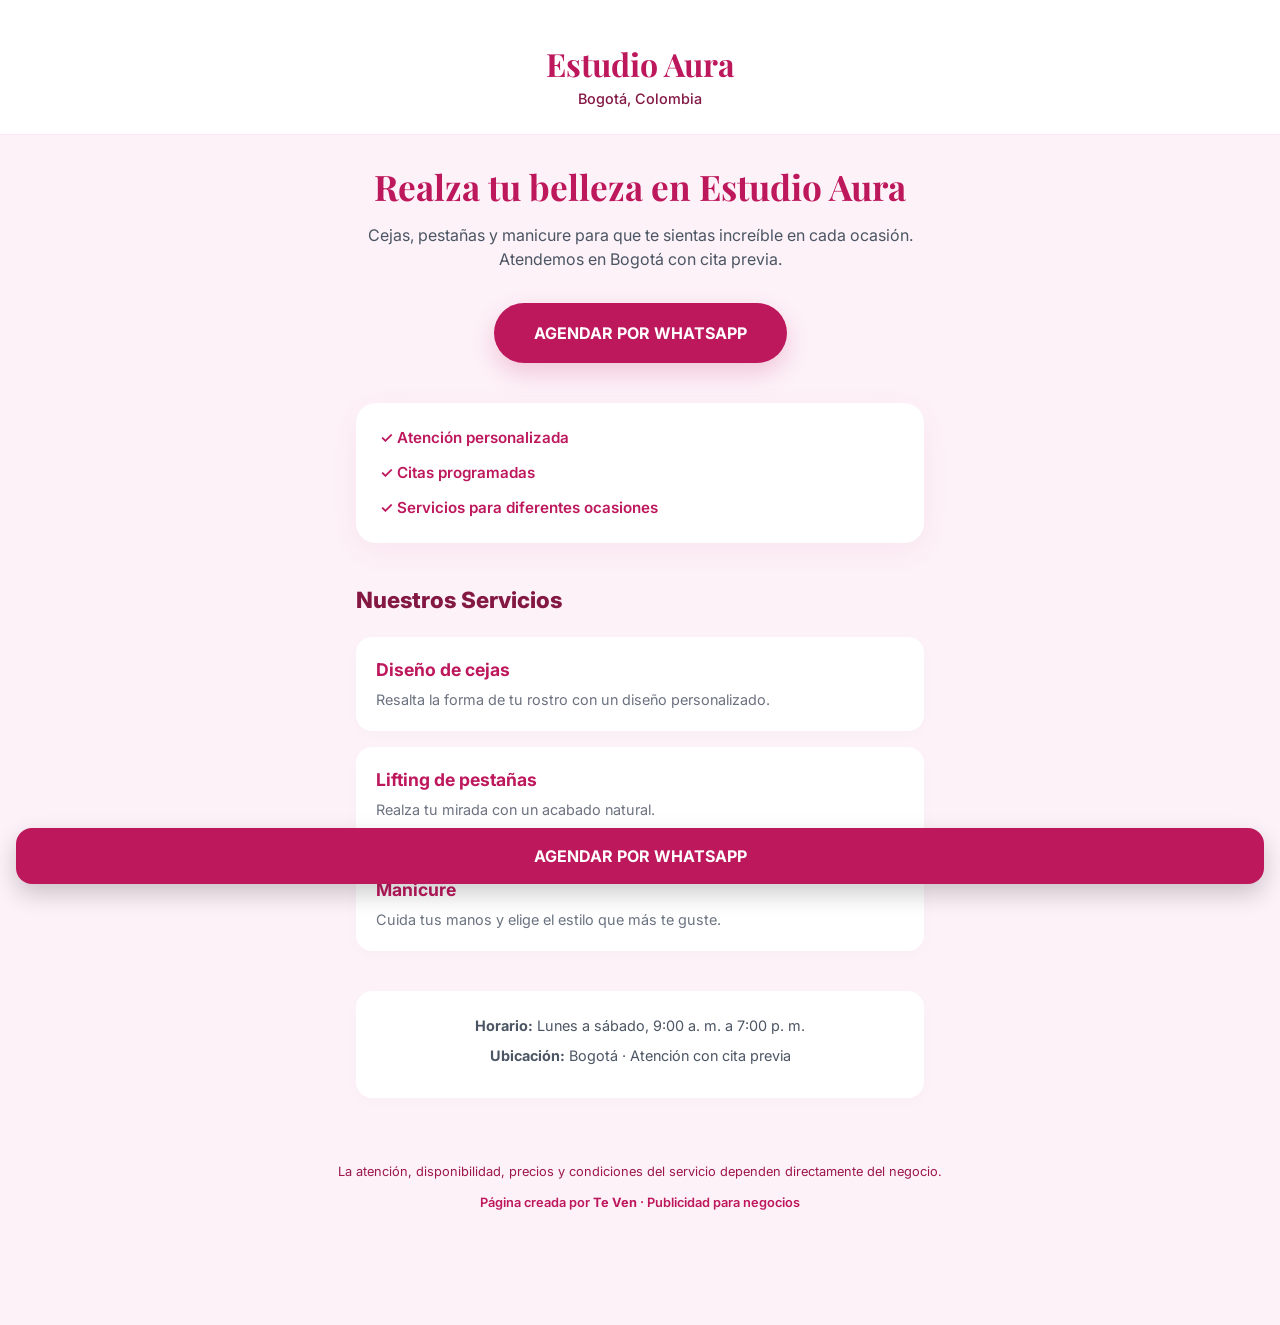
<file: mini-estudio-aura.html>
<!DOCTYPE html>
<html lang="es">
<head>
  <meta charset="UTF-8">
  <meta name="viewport" content="width=device-width, initial-scale=1.0">
  <title>Estudio Aura | Te Ven</title>
  <link href="https://fonts.googleapis.com/css2?family=Inter:wght@400;600;800&family=Playfair+Display:ital,wght@0,600;1,600&display=swap" rel="stylesheet">
  <link rel="stylesheet" href="styles-mini.css">
</head>
<body class="mini-estudio-aura">

  <header class="aura-header">
    <h1>Estudio Aura</h1>
    <p>Bogotá, Colombia</p>
  </header>

  <main class="aura-main">
    <!-- Hero -->
    <section class="aura-hero">
      <h2>Realza tu belleza en Estudio Aura</h2>
      <p>Cejas, pestañas y manicure para que te sientas increíble en cada ocasión. Atendemos en Bogotá con cita previa.</p>
      <a href="https://wa.me/573192757931?text=Hola,%20vi%20Estudio%20Aura%20en%20Te%20Ven%20y%20quiero%20agendar%20una%20cita." class="btn-aura" target="_blank" rel="noopener">AGENDAR POR WHATSAPP</a>
    </section>

    <!-- Beneficios -->
    <section class="aura-benefits">
      <div class="aura-benefit-item">✓ Atención personalizada</div>
      <div class="aura-benefit-item">✓ Citas programadas</div>
      <div class="aura-benefit-item">✓ Servicios para diferentes ocasiones</div>
    </section>

    <!-- Servicios -->
    <section class="aura-services">
      <h3>Nuestros Servicios</h3>
      
      <div class="aura-service-card">
        <div class="aura-service-info">
          <h4>Diseño de cejas</h4>
          <p>Resalta la forma de tu rostro con un diseño personalizado.</p>
        </div>
      </div>

      <div class="aura-service-card">
        <div class="aura-service-info">
          <h4>Lifting de pestañas</h4>
          <p>Realza tu mirada con un acabado natural.</p>
        </div>
      </div>

      <div class="aura-service-card">
        <div class="aura-service-info">
          <h4>Manicure</h4>
          <p>Cuida tus manos y elige el estilo que más te guste.</p>
        </div>
      </div>
    </section>

    <!-- Horario e Info -->
    <section class="aura-info">
      <p><strong>Horario:</strong> Lunes a sábado, 9:00 a. m. a 7:00 p. m.</p>
      <p><strong>Ubicación:</strong> Bogotá · Atención con cita previa</p>
    </section>
  </main>

  <!-- Footer -->
  <footer class="mini-footer" style="background: #FDF2F8; color: #9D174D; padding-top: 32px;">
    <p>La atención, disponibilidad, precios y condiciones del servicio dependen directamente del negocio.</p>
    <p class="mini-brand" style="color: #BE185D;">Página creada por <strong>Te Ven</strong> · Publicidad para negocios</p>
  </footer>

  <!-- Botón Fijo -->
  <a href="https://wa.me/573192757931?text=Hola,%20vi%20Estudio%20Aura%20en%20Te%20Ven%20y%20quiero%20agendar%20una%20cita." class="sticky-wa-mini" style="background: #BE185D; color: #FFF;" target="_blank" rel="noopener">AGENDAR POR WHATSAPP</a>

</body>
</html>
</file>
<file: styles-mini.css>
/* =========================================
   TE VEN - MINI LANDINGS STYLES (MODERN UI)
========================================= */

@import url('https://fonts.googleapis.com/css2?family=Inter:wght@400;500;600;700;800&family=Playfair+Display:ital,wght@0,600;1,600&display=swap');

* { margin: 0; padding: 0; box-sizing: border-box; }
body { 
  font-family: 'Inter', sans-serif; 
  background: #F7F7F7; /* Fondo gris muy claro, tipo App */
  color: #111827; 
  line-height: 1.5; 
  padding-bottom: 80px; 
  -webkit-font-smoothing: antialiased;
}
img { max-width: 100%; display: block; }
a { text-decoration: none; color: inherit; }

/* --- UI UTILITIES --- */
.glass-panel {
  background: rgba(255, 255, 255, 0.85);
  backdrop-filter: blur(12px);
  -webkit-backdrop-filter: blur(12px);
  border: 1px solid rgba(255, 255, 255, 0.5);
  box-shadow: 0 8px 32px rgba(0, 0, 0, 0.04);
}

/* =========================================
   MINI BÁSICO (Arepas)
========================================= */
.mini-header { text-align: center; padding: 32px 16px 20px; background: #FFF; border-bottom: 1px solid #F3F4F6; }
.mini-header h1 { font-size: 1.6rem; font-weight: 800; letter-spacing: -0.5px; }
.mini-header p { font-size: 0.9rem; color: #6B7280; font-weight: 500; }

.mini-container { max-width: 500px; margin: 24px auto; background: #FFF; border-radius: 24px; overflow: hidden; box-shadow: 0 10px 40px -10px rgba(0,0,0,0.08); }
.mini-hero { width: 100%; aspect-ratio: 4/3; object-fit: cover; }
.mini-content { padding: 28px; }
.mini-tag { display: inline-block; background: #FFC928; color: #111; font-size: 0.75rem; font-weight: 800; padding: 6px 14px; border-radius: 20px; margin-bottom: 16px; text-transform: uppercase; letter-spacing: 0.5px; }
.mini-content h2 { font-size: 1.8rem; margin-bottom: 12px; line-height: 1.15; letter-spacing: -0.5px; }
.mini-content p { color: #4B5563; margin-bottom: 24px; font-size: 1rem; }
.mini-info { background: #F9FAFB; padding: 20px; border-radius: 16px; margin-bottom: 24px; font-size: 0.95rem; color: #374151; }
.mini-info p { margin-bottom: 8px; }
.mini-info p:last-child { margin-bottom: 0; }

.btn-wa { display: flex; align-items: center; justify-content: center; width: 100%; background: #111827; color: #FFF; text-align: center; padding: 18px; border-radius: 16px; font-weight: 700; font-size: 1rem; transition: transform 0.2s, background 0.2s; border: none; cursor: pointer; }
.btn-wa:hover { background: #000; transform: scale(1.02); }

.mini-footer { text-align: center; padding: 32px 16px; font-size: 0.8rem; color: #9CA3AF; }
.mini-brand { margin-top: 12px; font-weight: 600; }
.sticky-wa-mini { position: fixed; bottom: 16px; left: 16px; right: 16px; background: #111827; color: #FFF; text-align: center; padding: 16px; border-radius: 16px; font-weight: 700; z-index: 100; box-shadow: 0 10px 25px rgba(0,0,0,0.2); }

/* =========================================
   MINI DISEÑO (Spa Serenity)
========================================= */
.mini-diseno { background: #F0FDF4; }
.mini-diseno .mini-tag { background: #DCFCE7; color: #166534; }
.mini-diseno .mini-content h2 { color: #166534; }
.benefits-list { list-style: none; margin-bottom: 28px; display: flex; flex-direction: column; gap: 12px; }
.benefits-list li { display: flex; align-items: center; gap: 12px; font-weight: 600; color: #374151; font-size: 0.95rem; }
.benefits-list li::before { content: "✓"; display: flex; align-items: center; justify-content: center; width: 24px; height: 24px; background: #DCFCE7; color: #166534; border-radius: 50%; font-size: 0.8rem; font-weight: bold; }

/* =========================================
   MINI VIDEO (El Corral)
========================================= */
.mini-video-page { background-color: #0F0F11; color: #FFFFFF; padding-bottom: 80px; min-height: 100vh; display: flex; flex-direction: column; align-items: center; }
.video-bg-blur { position: fixed; top: 0; left: 0; right: 0; bottom: 0; background: url('https://images.unsplash.com/photo-1550547660-d9450f859349?auto=format&fit=crop&w=1200&q=80') center/cover; filter: blur(40px) brightness(0.2); z-index: -1; transform: scale(1.1); }
.video-header { text-align: center; padding: 32px 16px 20px; z-index: 2; }
.video-header h1 { font-size: 1.6rem; font-weight: 800; margin-bottom: 4px; }
.video-header p { font-size: 0.9rem; color: #9CA3AF; }
.video-reel-container { width: 100%; max-width: 440px; padding: 0 16px; z-index: 2; display: flex; flex-direction: column; gap: 20px; }
.video-wrapper { position: relative; width: 100%; aspect-ratio: 9 / 16; max-height: 60vh; border-radius: 24px; overflow: hidden; box-shadow: 0 20px 40px rgba(0,0,0,0.5); background: #000; }
.video-wrapper video { width: 100%; height: 100%; object-fit: cover; }
.video-overlay-text { position: absolute; bottom: 0; left: 0; right: 0; padding: 40px 24px 24px; background: linear-gradient(to top, rgba(0,0,0,0.9) 0%, transparent 100%); pointer-events: none; }
.tag-video { display: inline-block; background: #EF4444; color: #FFF; font-size: 0.75rem; font-weight: 800; padding: 6px 12px; border-radius: 20px; margin-bottom: 12px; }
.video-overlay-text h2 { font-size: 1.6rem; line-height: 1.2; font-weight: 800; }
.video-info-card { background: #1A1A1D; border-radius: 24px; padding: 24px; border: 1px solid #27272A; box-shadow: 0 10px 30px rgba(0,0,0,0.3); }
.video-desc { color: #A1A1AA; font-size: 0.95rem; margin-bottom: 20px; text-align: center; }
.video-meta { display: flex; flex-direction: column; gap: 8px; background: #27272A; padding: 16px; border-radius: 16px; margin-bottom: 24px; font-size: 0.85rem; color: #E4E4E7; }
.btn-wa-video { display: block; width: 100%; background: #25D366; color: #FFF; text-align: center; padding: 18px; border-radius: 16px; font-weight: 800; font-size: 1rem; transition: transform 0.2s; }
.btn-wa-video:hover { transform: scale(1.02); background: #1EBE5D; }

/* =========================================
   MINI PLUS (Barbería Premium)
========================================= */
.mini-plus-premium { background: #F9F9F9; }
.hero-premium { position: relative; height: 80vh; min-height: 500px; display: flex; align-items: center; justify-content: center; overflow: hidden; border-bottom-left-radius: 40px; border-bottom-right-radius: 40px; margin-bottom: 32px; }
.hero-premium-bg { position: absolute; inset: 0; background-size: cover; background-position: center; filter: blur(5px) brightness(0.6); transform: scale(1.05); z-index: 1; }
.hero-premium-overlay { position: absolute; inset: 0; background: linear-gradient(to top, rgba(0,0,0,0.95) 0%, rgba(0,0,0,0.2) 100%); z-index: 2; }
.hero-premium-content { position: relative; z-index: 3; text-align: center; padding: 0 24px; max-width: 600px; }
.tag-premium { display: inline-block; color: #FFC928; font-weight: 700; font-size: 0.85rem; letter-spacing: 2px; text-transform: uppercase; margin-bottom: 16px; }
.title-premium { font-family: 'Playfair Display', serif; font-size: 3.5rem; color: #FFFFFF; line-height: 1.1; margin-bottom: 16px; }
.desc-premium { color: #E5E5E5; font-size: 1rem; margin-bottom: 32px; }
.btn-premium { display: inline-block; background: #FFC928; color: #111; padding: 18px 40px; border-radius: 30px; font-weight: 800; font-size: 1rem; text-transform: uppercase; letter-spacing: 1px; transition: transform 0.3s; box-shadow: 0 10px 25px rgba(255, 201, 40, 0.3); }
.btn-premium:hover { transform: translateY(-3px); }
.section-header { text-align: center; margin-bottom: 24px; padding: 0 24px; }
.section-header h2 { font-size: 1.8rem; font-weight: 800; color: #111; }
.section-header p { color: #6B7280; font-size: 0.95rem; }
.slider-premium-wrapper { overflow-x: auto; scroll-snap-type: x mandatory; scrollbar-width: none; padding-bottom: 32px; }
.slider-premium-wrapper::-webkit-scrollbar { display: none; }
.slider-premium-track { display: flex; gap: 20px; padding: 0 24px; width: max-content; }
.card-premium { flex: 0 0 280px; scroll-snap-align: center; background: #FFF; border-radius: 24px; overflow: hidden; box-shadow: 0 10px 30px rgba(0,0,0,0.06); border: 1px solid #F3F4F6; transition: transform 0.3s; }
.card-premium:hover { transform: translateY(-5px); }
.card-img { height: 180px; width: 100%; overflow: hidden; }
.card-img img { width: 100%; height: 100%; object-fit: cover; transition: transform 0.4s; }
.card-premium:hover .card-img img { transform: scale(1.08); }
.card-body { padding: 24px; text-align: center; }
.card-body h3 { font-size: 1.2rem; font-weight: 800; margin-bottom: 8px; }
.card-body p { font-size: 0.9rem; color: #6B7280; margin-bottom: 16px; }
.price-tag { display: block; font-weight: 800; color: #111; font-size: 1.2rem; margin-bottom: 20px; }
.btn-card { display: block; width: 100%; background: #F3F4F6; color: #111; padding: 14px; border-radius: 12px; font-weight: 700; font-size: 0.95rem; transition: background 0.2s; }
.btn-card:hover { background: #E5E7EB; }
.info-premium { padding: 0 24px 40px; max-width: 600px; margin: 0 auto; }
.info-box { background: #FFF; padding: 24px; border-radius: 20px; border: 1px solid #F3F4F6; box-shadow: 0 4px 20px rgba(0,0,0,0.03); }
.info-box p { margin-bottom: 12px; font-size: 0.95rem; color: #4B5563; font-weight: 500; }
.info-box p:last-child { margin-bottom: 0; }

/* =========================================
   MINI INDEPENDIENTE (Estudio Aura)
========================================= */
.mini-estudio-aura { background: #FDF2F8; }
.aura-header { text-align: center; padding: 40px 16px 24px; background: #FFF; border-bottom: 1px solid #FCE7F3; }
.aura-header h1 { font-family: 'Playfair Display', serif; font-size: 2rem; color: #BE185D; }
.aura-header p { font-size: 0.9rem; color: #831843; font-weight: 500; }
.aura-main { max-width: 600px; margin: 0 auto; padding: 32px 16px; }
.aura-hero { text-align: center; margin-bottom: 40px; }
.aura-hero h2 { font-family: 'Playfair Display', serif; font-size: 2.2rem; color: #BE185D; line-height: 1.15; margin-bottom: 16px; }
.aura-hero p { color: #4B5563; margin-bottom: 32px; font-size: 1rem; }
.btn-aura { display: inline-block; background: #BE185D; color: #FFF; padding: 18px 40px; border-radius: 30px; font-weight: 700; font-size: 1rem; transition: transform 0.2s; box-shadow: 0 10px 25px rgba(190, 24, 93, 0.2); }
.btn-aura:hover { transform: scale(1.05); }
.aura-benefits { display: flex; flex-direction: column; gap: 12px; background: #FFF; padding: 24px; border-radius: 20px; margin-bottom: 40px; box-shadow: 0 8px 30px rgba(190, 24, 93, 0.06); }
.aura-benefit-item { font-size: 0.95rem; font-weight: 600; color: #BE185D; display: flex; align-items: center; gap: 10px; }
.aura-services h3 { font-size: 1.4rem; color: #831843; margin-bottom: 20px; font-weight: 800; }
.aura-service-card { background: #FFF; padding: 20px; border-radius: 16px; margin-bottom: 16px; box-shadow: 0 4px 15px rgba(0,0,0,0.02); }
.aura-service-card h4 { font-size: 1.1rem; color: #BE185D; margin-bottom: 6px; font-weight: 700; }
.aura-service-card p { font-size: 0.9rem; color: #6B7280; }
.aura-info { margin-top: 40px; background: #FFF; padding: 24px; border-radius: 16px; font-size: 0.9rem; color: #4B5563; text-align: center; box-shadow: 0 4px 15px rgba(0,0,0,0.02); }
.aura-info p { margin-bottom: 8px; }

/* =========================================
   AGENDA (Estudio Aura) - UI APP
========================================= */
.agenda-aura-page { background: #F8FAFC; color: #0F172A; }
.agenda-header { background: rgba(255, 255, 255, 0.9); backdrop-filter: blur(10px); padding: 16px 20px; border-bottom: 1px solid #E2E8F0; position: sticky; top: 0; z-index: 50; }
.agenda-header-top { display: flex; justify-content: space-between; align-items: center; }
.agenda-header h1 { font-family: 'Playfair Display', serif; font-size: 1.5rem; color: #BE185D; }
.agenda-header p { font-size: 0.85rem; color: #64748B; font-weight: 500; margin-top: 2px; }
.header-wa-btn { background: #F1F5F9; color: #0F172A; padding: 8px 16px; border-radius: 20px; font-size: 0.85rem; font-weight: 600; display: flex; align-items: center; gap: 6px; transition: background 0.2s; }
.header-wa-btn:hover { background: #E2E8F0; }
.agenda-main { max-width: 600px; margin: 0 auto; padding: 24px 16px; }
.agenda-hero { text-align: center; margin-bottom: 32px; }
.agenda-hero h2 { font-size: 1.8rem; font-weight: 800; color: #0F172A; line-height: 1.2; margin-bottom: 8px; letter-spacing: -0.5px; }
.agenda-hero p { color: #64748B; font-size: 1rem; }

/* Tarjetas de pasos con estilo App */
.agenda-step { background: #FFF; border-radius: 24px; padding: 24px; margin-bottom: 20px; box-shadow: 0 4px 20px rgba(0,0,0,0.03); border: 1px solid #F1F5F9; }
.agenda-step h3 { font-size: 1.1rem; color: #0F172A; margin-bottom: 20px; display: flex; align-items: center; gap: 12px; font-weight: 700; }
.step-badge { background: #BE185D; color: #FFF; width: 28px; height: 28px; border-radius: 50%; display: flex; align-items: center; justify-content: center; font-size: 0.85rem; font-weight: 800; }

.agenda-services { display: flex; flex-direction: column; gap: 12px; }
.service-option { display: block; cursor: pointer; }
.service-option input { display: none; }
.service-option-content { padding: 20px; border: 2px solid #F1F5F9; border-radius: 16px; transition: all 0.2s; background: #FFF; }
.service-option input:checked + .service-option-content { border-color: #BE185D; background: #FDF2F8; box-shadow: 0 4px 12px rgba(190, 24, 93, 0.08); }
.service-option-title { font-weight: 700; color: #0F172A; font-size: 1rem; margin-bottom: 4px; }
.service-option-meta { font-size: 0.85rem; color: #64748B; font-weight: 500; }

.date-selector { margin-bottom: 24px; }
.date-selector label { display: block; font-size: 0.9rem; font-weight: 600; color: #475569; margin-bottom: 8px; }
.date-selector input { width: 100%; padding: 16px; border: 2px solid #F1F5F9; border-radius: 16px; font-family: inherit; font-size: 1rem; color: #0F172A; background: #F8FAFC; outline: none; transition: border 0.2s; }
.date-selector input:focus { border-color: #BE185D; background: #FFF; }

.time-slots-grid { display: grid; grid-template-columns: repeat(2, 1fr); gap: 12px; margin-top: 12px; }
.time-slot-btn { padding: 14px; border: 2px solid #F1F5F9; background: #FFF; border-radius: 12px; font-weight: 700; color: #475569; cursor: pointer; transition: all 0.2s; font-size: 0.95rem; }
.time-slot-btn:hover:not(.busy) { border-color: #BE185D; color: #BE185D; }
.time-slot-btn.selected { background: #BE185D; color: #FFF; border-color: #BE185D; box-shadow: 0 4px 12px rgba(190, 24, 93, 0.2); }
.time-slot-btn.busy { background: #F8FAFC; color: #CBD5E1; text-decoration: line-through; cursor: not-allowed; border-color: #F1F5F9; }

.info-text { grid-column: 1 / -1; font-size: 0.9rem; color: #64748B; text-align: center; padding: 12px; font-weight: 500; }
.info-text.error { color: #EF4444; }

.agenda-form { display: flex; flex-direction: column; gap: 16px; }
.form-group { display: flex; flex-direction: column; gap: 8px; }
.form-group label { font-size: 0.9rem; font-weight: 600; color: #475569; }
.form-group input, .form-group textarea { padding: 16px; border: 2px solid #F1F5F9; border-radius: 16px; font-family: inherit; font-size: 1rem; color: #0F172A; background: #F8FAFC; outline: none; transition: border 0.2s; }
.form-group input:focus, .form-group textarea:focus { border-color: #BE185D; background: #FFF; }
.form-group textarea { resize: vertical; min-height: 100px; }

.booking-summary { background: #FDF2F8; padding: 20px; border-radius: 16px; font-size: 0.95rem; color: #831843; line-height: 1.6; border: 1px solid #FCE7F3; }
.btn-confirm-booking { background: #0F172A; color: #FFF; border: none; padding: 20px; border-radius: 16px; font-weight: 800; font-size: 1.05rem; cursor: pointer; transition: background 0.2s, transform 0.2s; margin-top: 8px; box-shadow: 0 10px 25px rgba(15, 23, 42, 0.2); }
.btn-confirm-booking:hover { background: #000; transform: scale(1.02); }

.agenda-info { text-align: center; margin: 32px 0; padding: 32px 24px; background: #FFF; border-radius: 24px; border: 1px solid #F1F5F9; box-shadow: 0 4px 20px rgba(0,0,0,0.03); }
.agenda-info h3 { font-size: 1.2rem; color: #0F172A; margin-bottom: 8px; font-weight: 800; }
.agenda-info p { font-size: 0.95rem; color: #64748B; margin-bottom: 20px; line-height: 1.5; }
.btn-agenda-wa { display: inline-block; background: #25D366; color: #FFF; padding: 16px 32px; border-radius: 16px; font-weight: 700; font-size: 0.95rem; transition: transform 0.2s; }
.btn-agenda-wa:hover { transform: scale(1.05); }

.agenda-policies { font-size: 0.85rem; color: #94A3B8; text-align: center; padding: 0 20px; line-height: 1.6; }
.agenda-policies p { margin-bottom: 12px; }

/* =========================================
   MENÚ DIGITAL (Sabor de Barrio) - UI APP (TIPO RAPPI)
========================================= */
.menu-sabor-barrio { background: #FFFFFF; color: #111827; padding-bottom: 120px; }
.menu-header { position: sticky; top: 0; z-index: 50; background: rgba(255, 255, 255, 0.95); backdrop-filter: blur(10px); padding: 16px 20px; display: flex; justify-content: space-between; align-items: center; border-bottom: 1px solid #F3F4F6; }
.menu-header h1 { font-size: 1.4rem; font-weight: 800; color: #111827; letter-spacing: -0.5px; }
.menu-header p { font-size: 0.8rem; color: #6B7280; font-weight: 500; }
.cart-icon { position: relative; font-size: 1.5rem; cursor: pointer; background: #F3F4F6; width: 44px; height: 44px; display: flex; align-items: center; justify-content: center; border-radius: 50%; transition: background 0.2s; }
.cart-icon:hover { background: #E5E7EB; }
.cart-count { position: absolute; top: -2px; right: -2px; background: #EF4444; color: #FFF; font-size: 0.75rem; font-weight: 800; width: 22px; height: 22px; border-radius: 50%; display: flex; align-items: center; justify-content: center; border: 2px solid #FFF; transition: transform 0.2s; }

/* Hero del Menú */
.menu-hero { background: url('https://images.unsplash.com/photo-1550547660-d9450f859349?auto=format&fit=crop&w=800&q=80') center/cover; position: relative; padding: 80px 24px; text-align: center; color: #FFF; }
.menu-hero::before { content: ''; position: absolute; inset: 0; background: linear-gradient(to top, rgba(0,0,0,0.8), rgba(0,0,0,0.3)); z-index: 1; }
.menu-hero-content { position: relative; z-index: 2; }
.menu-hero h2 { font-size: 2rem; font-weight: 800; margin-bottom: 12px; line-height: 1.15; text-shadow: 0 2px 10px rgba(0,0,0,0.3); }
.menu-hero p { font-size: 1rem; margin-bottom: 28px; font-weight: 500; text-shadow: 0 1px 5px rgba(0,0,0,0.3); }
.btn-menu { display: inline-block; background: #FFF; color: #111827; padding: 16px 40px; border-radius: 30px; font-weight: 800; font-size: 1rem; transition: transform 0.2s; box-shadow: 0 10px 25px rgba(0,0,0,0.2); }
.btn-menu:hover { transform: scale(1.05); }

/* Categorías (Scroll horizontal) */
.menu-categories { display: flex; gap: 12px; overflow-x: auto; padding: 20px 24px; background: #FFF; border-bottom: 1px solid #F3F4F6; scrollbar-width: none; position: sticky; top: 77px; z-index: 40; }
.menu-categories::-webkit-scrollbar { display: none; }
.cat-link { white-space: nowrap; padding: 10px 20px; background: #F3F4F6; border-radius: 30px; font-size: 0.9rem; font-weight: 700; color: #4B5563; text-decoration: none; transition: all 0.2s; }
.cat-link.active { background: #111827; color: #FFF; }
.cat-link:hover:not(.active) { background: #E5E7EB; }

/* Lista de Productos estilo App */
.menu-productos { padding: 24px; max-width: 800px; margin: 0 auto; }
.menu-cat-title { font-size: 1.5rem; font-weight: 800; margin: 32px 0 16px; color: #111827; letter-spacing: -0.5px; }
.productos-grid { display: grid; grid-template-columns: 1fr; gap: 20px; }
@media (min-width: 600px) { .productos-grid { grid-template-columns: repeat(2, 1fr); } }

.producto-card { display: flex; gap: 16px; padding: 16px; border: 1px solid #F3F4F6; border-radius: 20px; background: #FFF; box-shadow: 0 4px 15px rgba(0,0,0,0.02); transition: transform 0.2s, box-shadow 0.2s; }
.producto-card:hover { transform: translateY(-2px); box-shadow: 0 8px 25px rgba(0,0,0,0.06); }
.producto-card img { width: 90px; height: 90px; border-radius: 12px; object-fit: cover; flex-shrink: 0; }
.producto-info { display: flex; flex-direction: column; flex-grow: 1; justify-content: center; }
.producto-info h4 { font-size: 1.05rem; font-weight: 700; margin-bottom: 4px; color: #111827; }
.producto-info p { font-size: 0.85rem; color: #6B7280; margin-bottom: 8px; line-height: 1.4; display: -webkit-box; -webkit-line-clamp: 2; -webkit-box-orient: vertical; overflow: hidden; }
.producto-precio { font-weight: 800; color: #111827; font-size: 1.1rem; margin-bottom: 8px; }
.btn-agregar { background: #F3F4F6; color: #111827; border: none; padding: 10px 16px; border-radius: 10px; font-weight: 700; font-size: 0.85rem; cursor: pointer; transition: background 0.2s; align-self: flex-start; }
.btn-agregar:hover { background: #E5E7EB; }

/* Modal Carrito (Estilo Bottom Sheet App) */
.cart-modal-overlay { position: fixed; inset: 0; background: rgba(0,0,0,0.5); display: flex; justify-content: center; align-items: flex-end; z-index: 100; opacity: 0; pointer-events: none; transition: opacity 0.3s; backdrop-filter: blur(4px); }
.cart-modal-overlay.active { opacity: 1; pointer-events: auto; }
.cart-modal { background: #FFF; width: 100%; max-width: 500px; height: 90vh; border-top-left-radius: 32px; border-top-right-radius: 32px; padding: 32px 24px; overflow-y: auto; transform: translateY(100%); transition: transform 0.3s cubic-bezier(0.16, 1, 0.3, 1); position: relative; box-shadow: 0 -10px 40px rgba(0,0,0,0.1); }
.cart-modal-overlay.active .cart-modal { transform: translateY(0); }
.close-cart { position: absolute; top: 24px; right: 24px; background: #F3F4F6; border: none; width: 36px; height: 36px; border-radius: 50%; font-size: 1.2rem; color: #4B5563; cursor: pointer; display: flex; align-items: center; justify-content: center; transition: background 0.2s; }
.close-cart:hover { background: #E5E7EB; }
.cart-modal h3 { font-size: 1.6rem; font-weight: 800; margin-bottom: 24px; color: #111827; }

.cart-items-list { margin-bottom: 24px; }
.empty-cart-msg { color: #9CA3AF; font-size: 1rem; text-align: center; padding: 40px 0; }
.cart-item { display: flex; justify-content: space-between; align-items: center; padding: 16px 0; border-bottom: 1px solid #F3F4F6; }
.cart-item div { display: flex; flex-direction: column; gap: 4px; }
.cart-item strong { font-size: 1rem; color: #111827; }
.cart-total strong { color: #111827; }
.cart-total span { color: #111827; font-weight: 800; }

.checkout-form { display: flex; flex-direction: column; gap: 16px; }
.checkout-form input, .checkout-form select, .checkout-form textarea {
  width: 100%;
  padding: 16px;
  border: 2px solid #F1F5F9;
  border-radius: 16px;
  font-family: inherit;
  font-size: 1rem;
  color: #111827;
  background: #F8FAFC;
  outline: none;
  transition: border 0.2s;
}
.checkout-form input:focus, .checkout-form select:focus, .checkout-form textarea:focus {
  border-color: #111827;
  background: #FFF;
}
.checkout-form textarea { resize: vertical; min-height: 100px; }

.btn-send-order {
  background: #25D366;
  color: #FFF;
  border: none;
  padding: 20px;
  border-radius: 16px;
  font-weight: 800;
  font-size: 1.05rem;
  cursor: pointer;
  margin-top: 8px;
  box-shadow: 0 10px 25px rgba(37, 211, 102, 0.2);
  transition: transform 0.2s, background 0.2s;
}
.btn-send-order:hover { background: #1EBE5D; transform: scale(1.02); }

.menu-footer-info {
  background: #F8FAFC;
  padding: 32px 24px;
  text-align: center;
  font-size: 0.95rem;
  color: #4B5563;
  border-top: 1px solid #F1F5F9;
  margin-top: 32px;
}
.menu-footer-info p { margin-bottom: 12px; font-weight: 500; }
.menu-footer-info p:last-child { margin-bottom: 0; }
</file>
